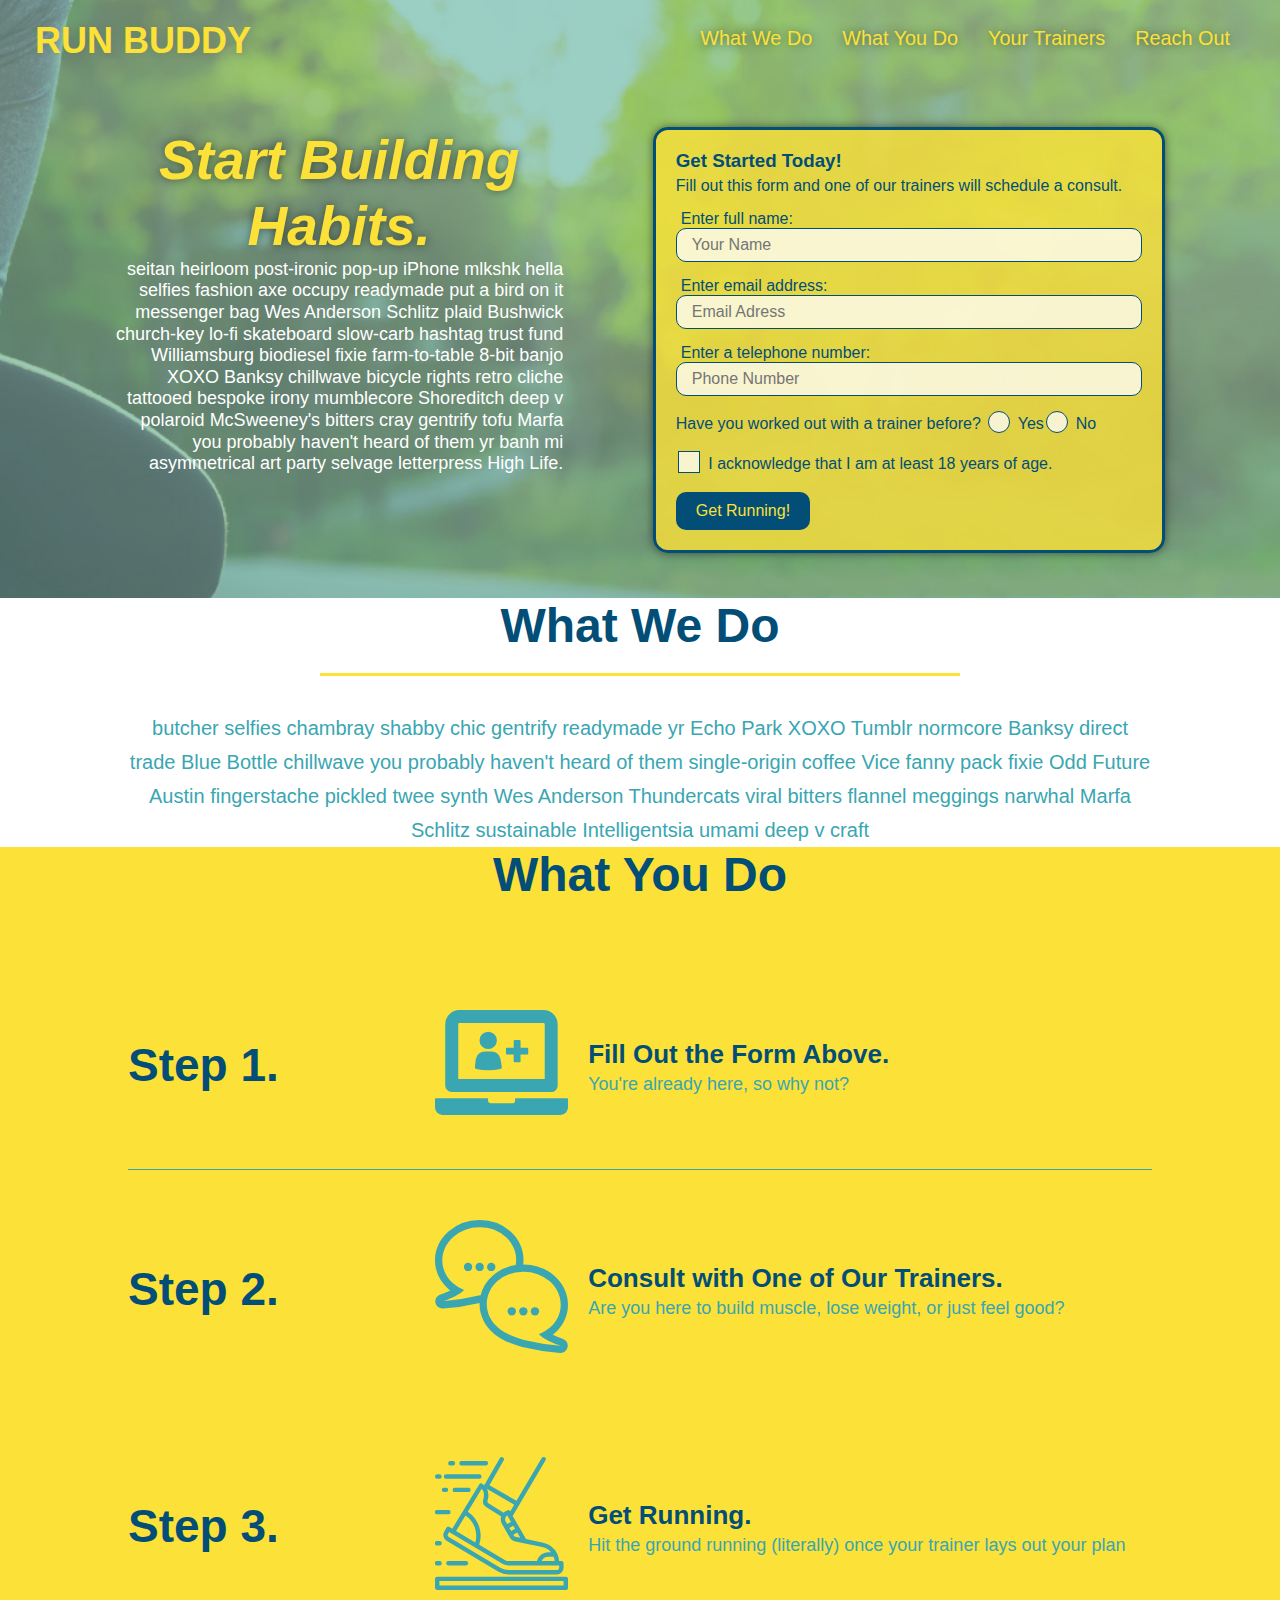
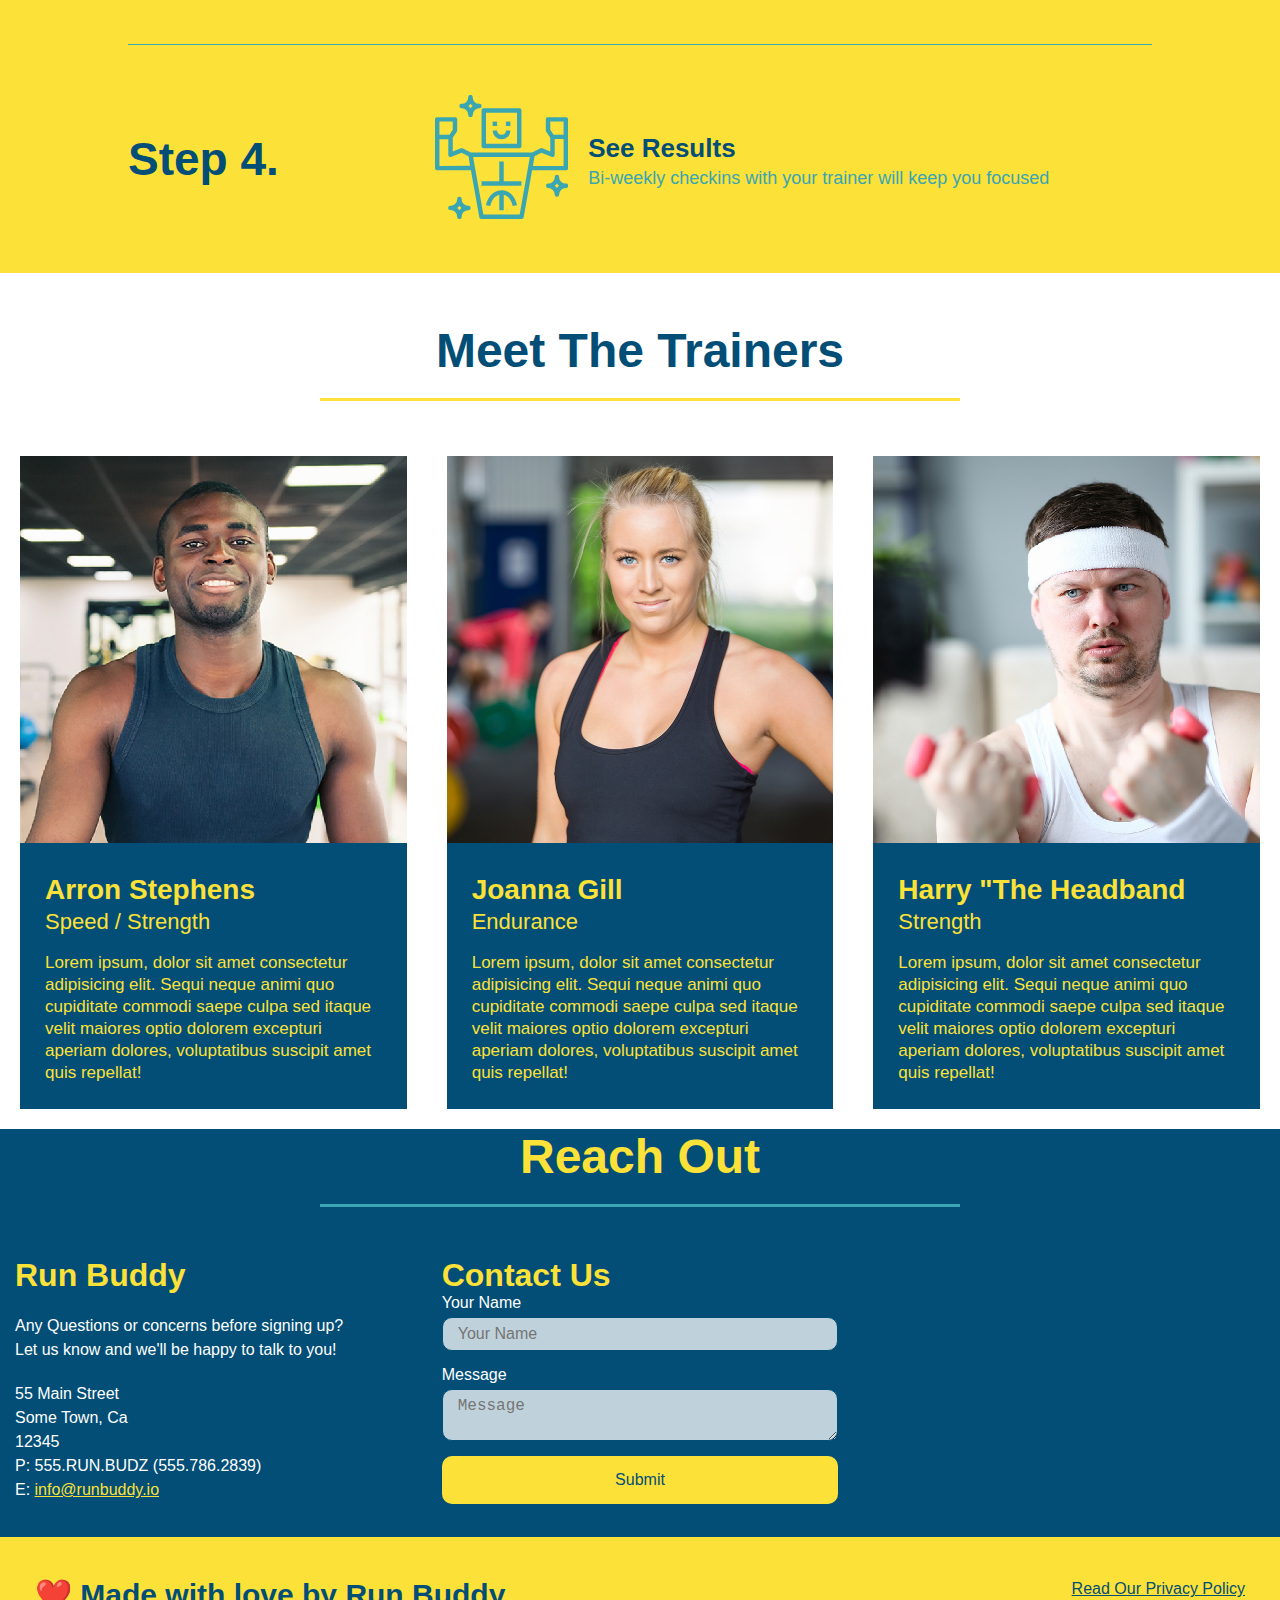
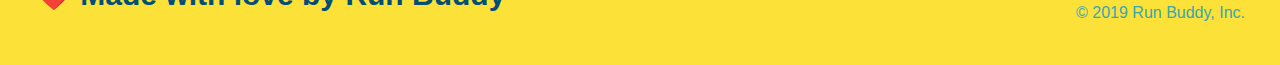
<file: index.html>
<!DOCTYPE html>
<html lang="en-us">
  <head>
    <meta charset="UTF-8" />
    <meta name="viewport" content="width=device-width, initial-scale=1.0" />
    <title>Run Buddy</title>
    <link rel="stylesheet" href="./assets/css/style.css" />
  </head>
  <body>
    <!-- navigation-->
    <header>
      <h1>
        <a herf="/">RUN BUDDY</a>
      </h1>
      <nav>
        <!-- Unordered list element-->
        <ul>
          <!--List item element-->
          <li>
            <!-- Anchor element-->
            <a href="#what-we-do">What We Do</a>
          </li>
          <li>
            <a href="#what-you-do">What You Do</a>
          </li>
          <li>
            <a href="#your-trainers">Your Trainers</a>
          </li>
          <li>
            <a href="#reach-out">Reach Out</a>
          </li>
        </ul>
      </nav>
    </header>

    <section class="hero">
      <div class="hero-cta">
        <h2>Start Building Habits.</h2>
        <p>
          seitan heirloom post-ironic pop-up iPhone mlkshk hella selfies fashion
          axe occupy readymade put a bird on it messenger bag Wes Anderson
          Schlitz plaid Bushwick church-key lo-fi skateboard slow-carb hashtag
          trust fund Williamsburg biodiesel fixie farm-to-table 8-bit banjo XOXO
          Banksy chillwave bicycle rights retro cliche tattooed bespoke irony
          mumblecore Shoreditch deep v polaroid McSweeney's bitters cray
          gentrify tofu Marfa you probably haven't heard of them yr banh mi
          asymmetrical art party selvage letterpress High Life.
        </p>
      </div>

      <div class="hero-form">
        <h3>Get Started Today!</h3>
        <p>
          Fill out this form and one of our trainers will schedule a consult.
        </p>
        <!-- Add from elecement-->
        <form>
          <label for="name">Enter full name:</label>
          <input
            type="text"
            placeholder="Your Name"
            name="name"
            id="name"
            class="form-input"
          />
          <label for="email">Enter email address:</label>
          <input
            type="text"
            placeholder="Email Adress"
            name="email"
            id="email"
            class="form-input"
          />
          <label for="phone">Enter a telephone number:</label>
          <input
            type="text"
            placeholder="Phone Number"
            name="phone"
            id="phone"
            class="form-input"
          />
          <p>
            Have you worked out with a trainer before?
            <span class="radio-wrapper">
              <input type="radio" name="trainer-confirm" id="trainer-yes" />
              <label for="trainer-yes">Yes</label>
            </span>
            <span class="radio-wrapper">
              <input type="radio" name="tainer-confirm" id="trainer-no" />
              <label for="trainer-no">No</label>
            </span>
          </p>
          <p>
            <span class="checkbox-wrapper">
              <input type="checkbox" name="age-confirm" id="checkbox" />
              <label for="checkbox"
                >I acknowledge that I am at least 18 years of age.</label
              >
            </span>
          </p>
          <button type="submit">Get Running!</button>
        </form>
      </div>
    </section>
    <!-- end hero -->

    <!-- hero/jumbotron -->
    <section></section>

    <!-- "what we do" section -->
    <section id="what-we-do" class="intro">
      <div class="flex-row">
        <h2 class="section-title primary-border">What We Do</h2>
      </div>
      <div class="flex-row">
        <p>
          butcher selfies chambray shabby chic gentrify readymade yr Echo Park
          XOXO Tumblr normcore Banksy direct trade Blue Bottle chillwave you
          probably haven't heard of them single-origin coffee Vice fanny pack
          fixie Odd Future Austin fingerstache pickled twee synth Wes Anderson
          Thundercats viral bitters flannel meggings narwhal Marfa Schlitz
          sustainable Intelligentsia umami deep v craft
        </p>
      </div>
    </section>

    <!-- "what you do" section-->
    <section id="what-you-do" class="steps">
      <div class="flex-row">
        <h2 class="section-title primary-border">What You Do</h2>
      </div>

      <div class="step">
        <h3>Step 1.</h3>
        <div class="step-info">
          <div class="step-img">
            <img src="./assets/images/step-1.svg" alt="" />
          </div>
          <div class="step-text">
            <h4>Fill Out the Form Above.</h4>
            <p>You're already here, so why not?</p>
          </div>
        </div>
      </div>

      <div class="step">
        <h3>Step 2.</h3>
        <div class="step-info">
          <div class="step-img">
            <img src="./assets/images/step-2.svg" alt="" />
          </div>
          <div class="step-text">
            <h4>Consult with One of Our Trainers.</h4>
            <p>Are you here to build muscle, lose weight, or just feel good?</p>
          </div>
        </div>
      </div>

      <div class="step">
        <h3>Step 3.</h3>
        <div class="step-info">
          <div class="step-img">
            <img src="./assets/images/step-3.svg" alt="" />
          </div>
          <div class="step-text">
            <h4>Get Running.</h4>
            <p>
              Hit the ground running (literally) once your trainer lays out your
              plan
            </p>
          </div>
        </div>
      </div>

      <div class="step">
        <h3>Step 4.</h3>
        <div class="step-info">
          <div class="step-img">
            <img src="./assets/images/step-4.svg" alt="" />
          </div>
          <div class="step-text">
            <h4>See Results</h4>
            <p>Bi-weekly checkins with your trainer will keep you focused</p>
          </div>
        </div>
      </div>
    </section>

    <!-- "meet the trainers" section-->
    <section id="your-tainers">
      <div class="flex-row">
        <h2 class="section-title primary-border">Meet The Trainers</h2>
      </div>

      <div class="trainers">
        <!-- This is for show; keep the article tags you have-->

        <!--first trainer bio-->
        <article class="trainer">
          <img
            src="./assets/images/trainer-1.jpg"
            alt="Arron Stephens in his workout clother, ready to pump iron"
          />
          <div class="trainer-bio">
            <h3 class="trainer-name">Arron Stephens</h3>
            <h4 class="trainer-role">Speed / Strength</h4>
            <p>
              Lorem ipsum, dolor sit amet consectetur adipisicing elit. Sequi
              neque animi quo cupiditate commodi saepe culpa sed itaque velit
              maiores optio dolorem excepturi aperiam dolores, voluptatibus
              suscipit amet quis repellat!
            </p>
          </div>
        </article>

        <!--second trainer bio-->
        <article class="trainer">
          <img
            src="./assets/images/trainer-2.jpg"
            alt="Joanna Gill colling off after a workout"
          />
          <div class="trainer-bio">
            <h3 class="trainer-name">Joanna Gill</h3>
            <h4 class="trainer-role">Endurance</h4>
            <p>
              Lorem ipsum, dolor sit amet consectetur adipisicing elit. Sequi
              neque animi quo cupiditate commodi saepe culpa sed itaque velit
              maiores optio dolorem excepturi aperiam dolores, voluptatibus
              suscipit amet quis repellat!
            </p>
          </div>
        </article>

        <!--third trainer bio-->
        <article class="trainer">
          <img
            src="./assets/images/trainer-3.jpg"
            alt="Harry Smith wearing a headband and lifting comically small pink weights"
          />
          <div class="trainer-bio">
            <h3 class="trainer-name">Harry "The Headband</h3>
            <h4 class="trainer-role">Strength</h4>
            <p>
              Lorem ipsum, dolor sit amet consectetur adipisicing elit. Sequi
              neque animi quo cupiditate commodi saepe culpa sed itaque velit
              maiores optio dolorem excepturi aperiam dolores, voluptatibus
              suscipit amet quis repellat!
            </p>
          </div>
        </article>
      </div>
    </section>

    <!-- "reach out" section-->
    <section id="reach-out" class="contact">
      <div class="flex-row">
        <h2 class="section-title secondary-border">Reach Out</h2>
      </div>

      <div class="contact-info">
        <div>
          <h3>Run Buddy</h3>
          <p>
            Any Questions or concerns before signing up?
            <br />
            Let us know and we'll be happy to talk to you!
          </p>

          <address>
            55 Main Street <br />
            Some Town, Ca <br />
            12345<br />
            P: 555.RUN.BUDZ (555.786.2839)<br />
            E: <a href="mailto:info@runbuddy.io">info@runbuddy.io</a>
          </address>
        </div>

        <div class="contact-form">
          <h3>Contact Us</h3>
          <form>
            <label for="contact-name">Your Name</label>
            <input type="text" id="contact-name" placeholder="Your Name" />

            <label for="contact-message">Message</label>
            <textarea id="contact-message" placeholder="Message"></textarea>

            <button type="submit">Submit</button>
          </form>
        </div>

        <iframe
          src="https://www.google.com/maps/embed?pb=!1m18!1m12!1m3!1d2826.55242202004!2d-93.70273138466439!3d44.89175667909833!2m3!1f0!2f0!3f0!3m2!1i1024!2i768!4f13.1!3m3!1m2!1s0x87f6011d03242153%3A0xa2275d2512898312!2s4794%20Huckleberry%20Ct%2C%20Minnetrista%2C%20MN%2055331!5e0!3m2!1sen!2sus!4v1639942355476!5m2!1sen!2sus"
          frameborder="0"
          style="border: 0"
          allowfullscreen
        ></iframe>
      </div>
    </section>

    <!-- footer -->
    <footer>
      <h2>❤️ Made with love by Run Buddy</h2>
      <div>
        <a href="./privacy-policy.html">Read Our Privacy Policy</a><br />
        &copy; 2019 Run Buddy, Inc.
      </div>
    </footer>
  </body>
</html>
</file>
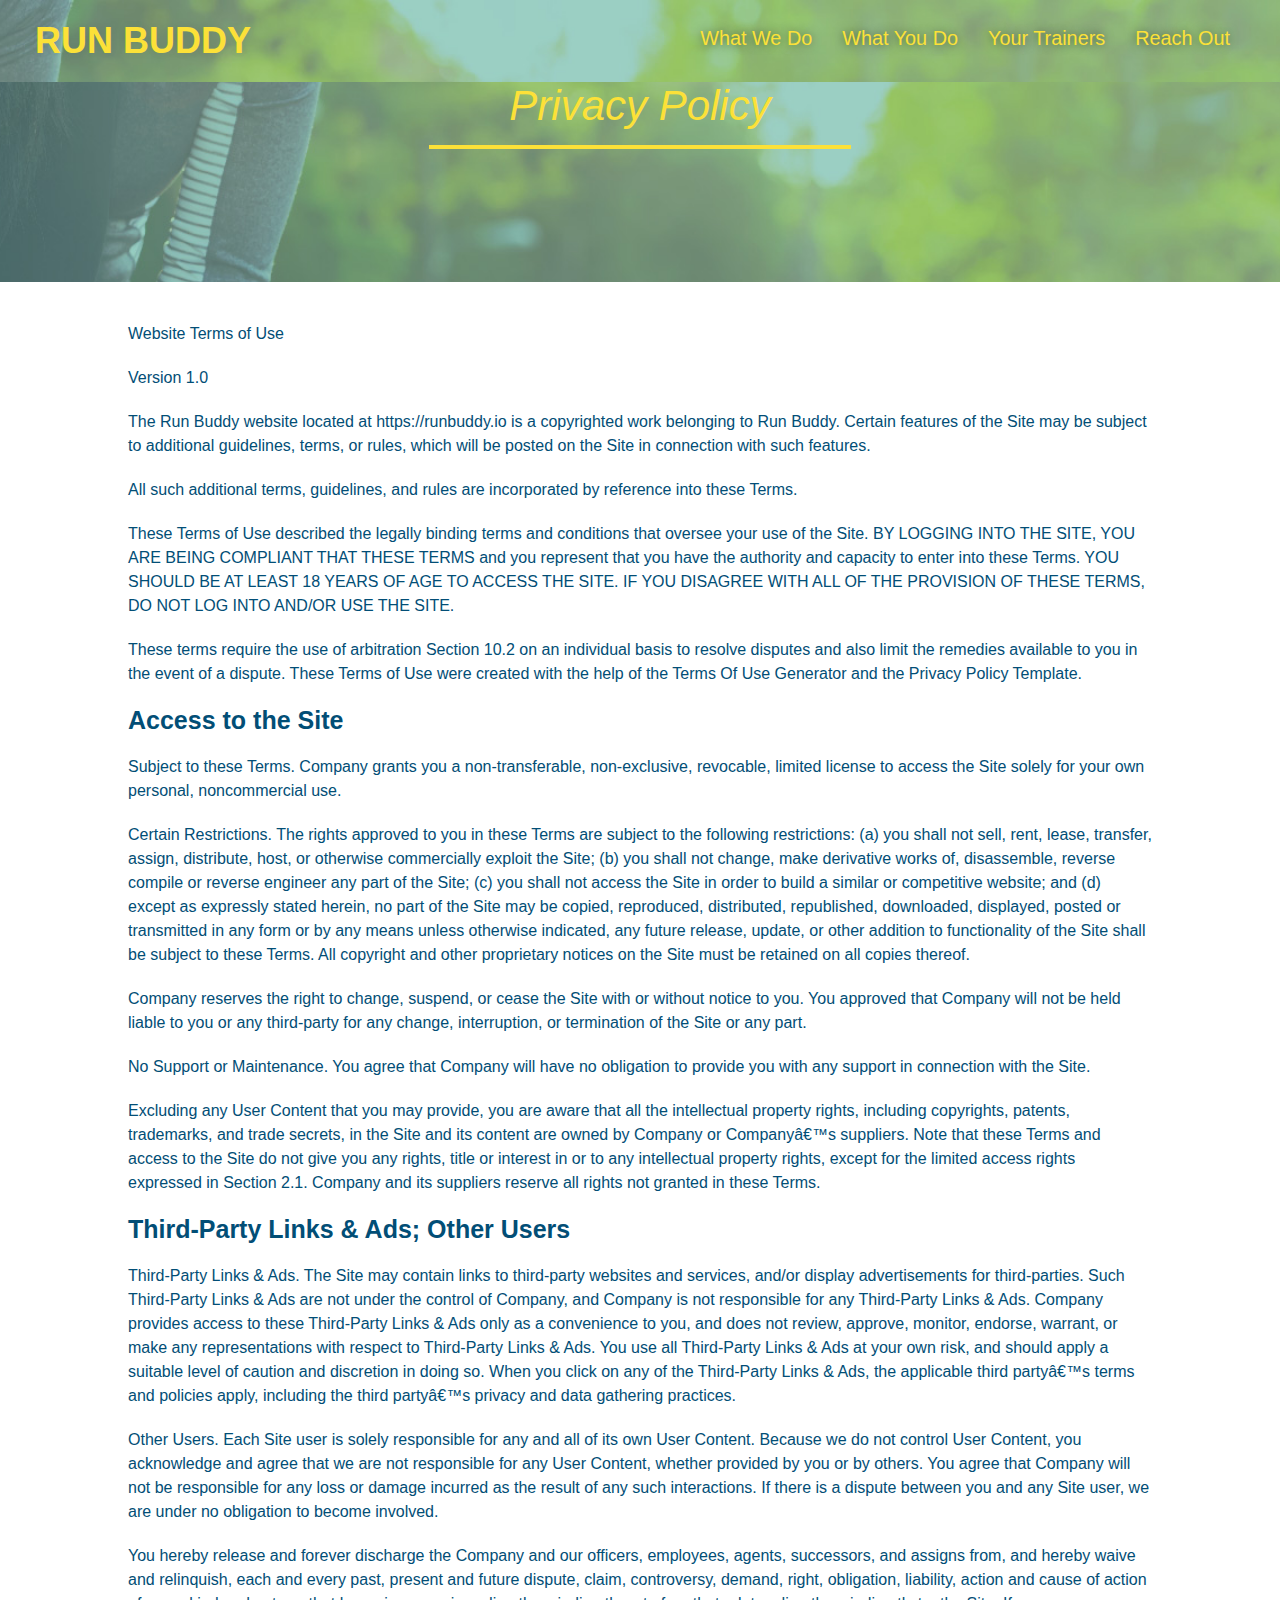
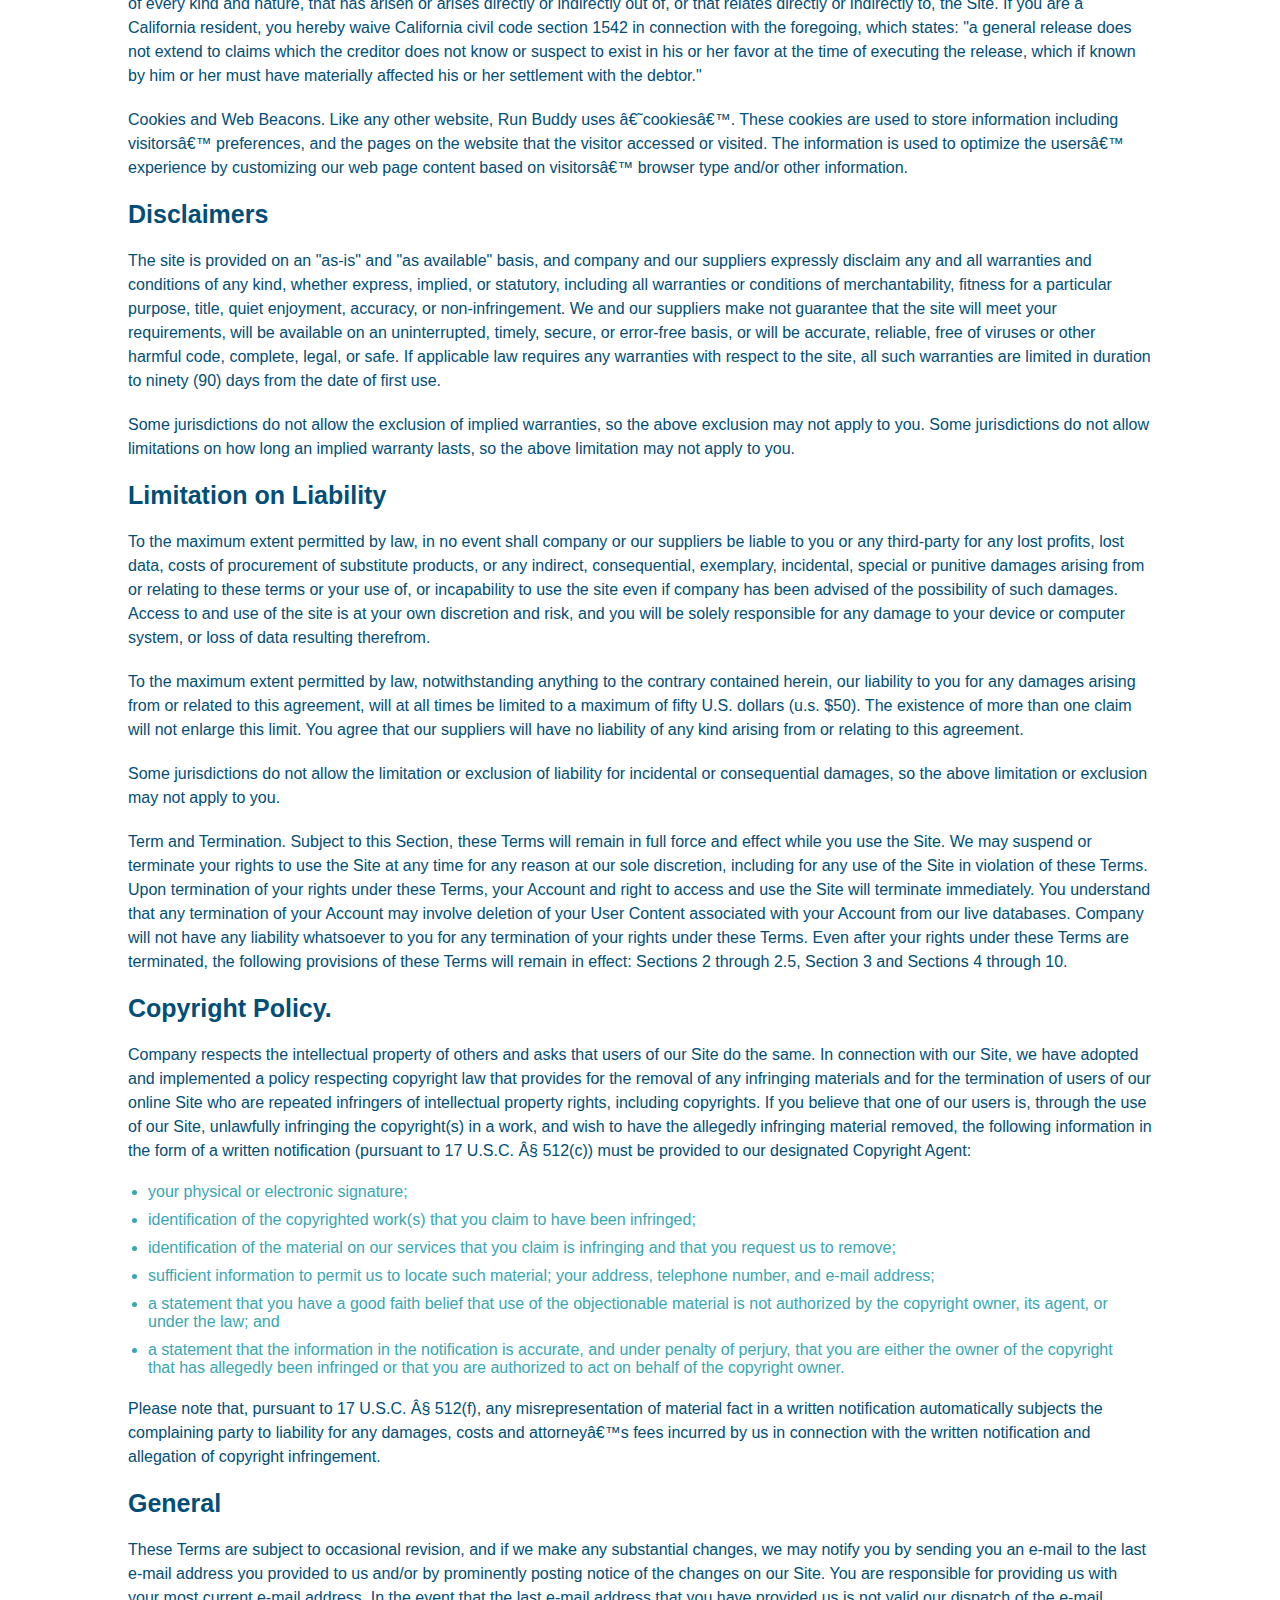
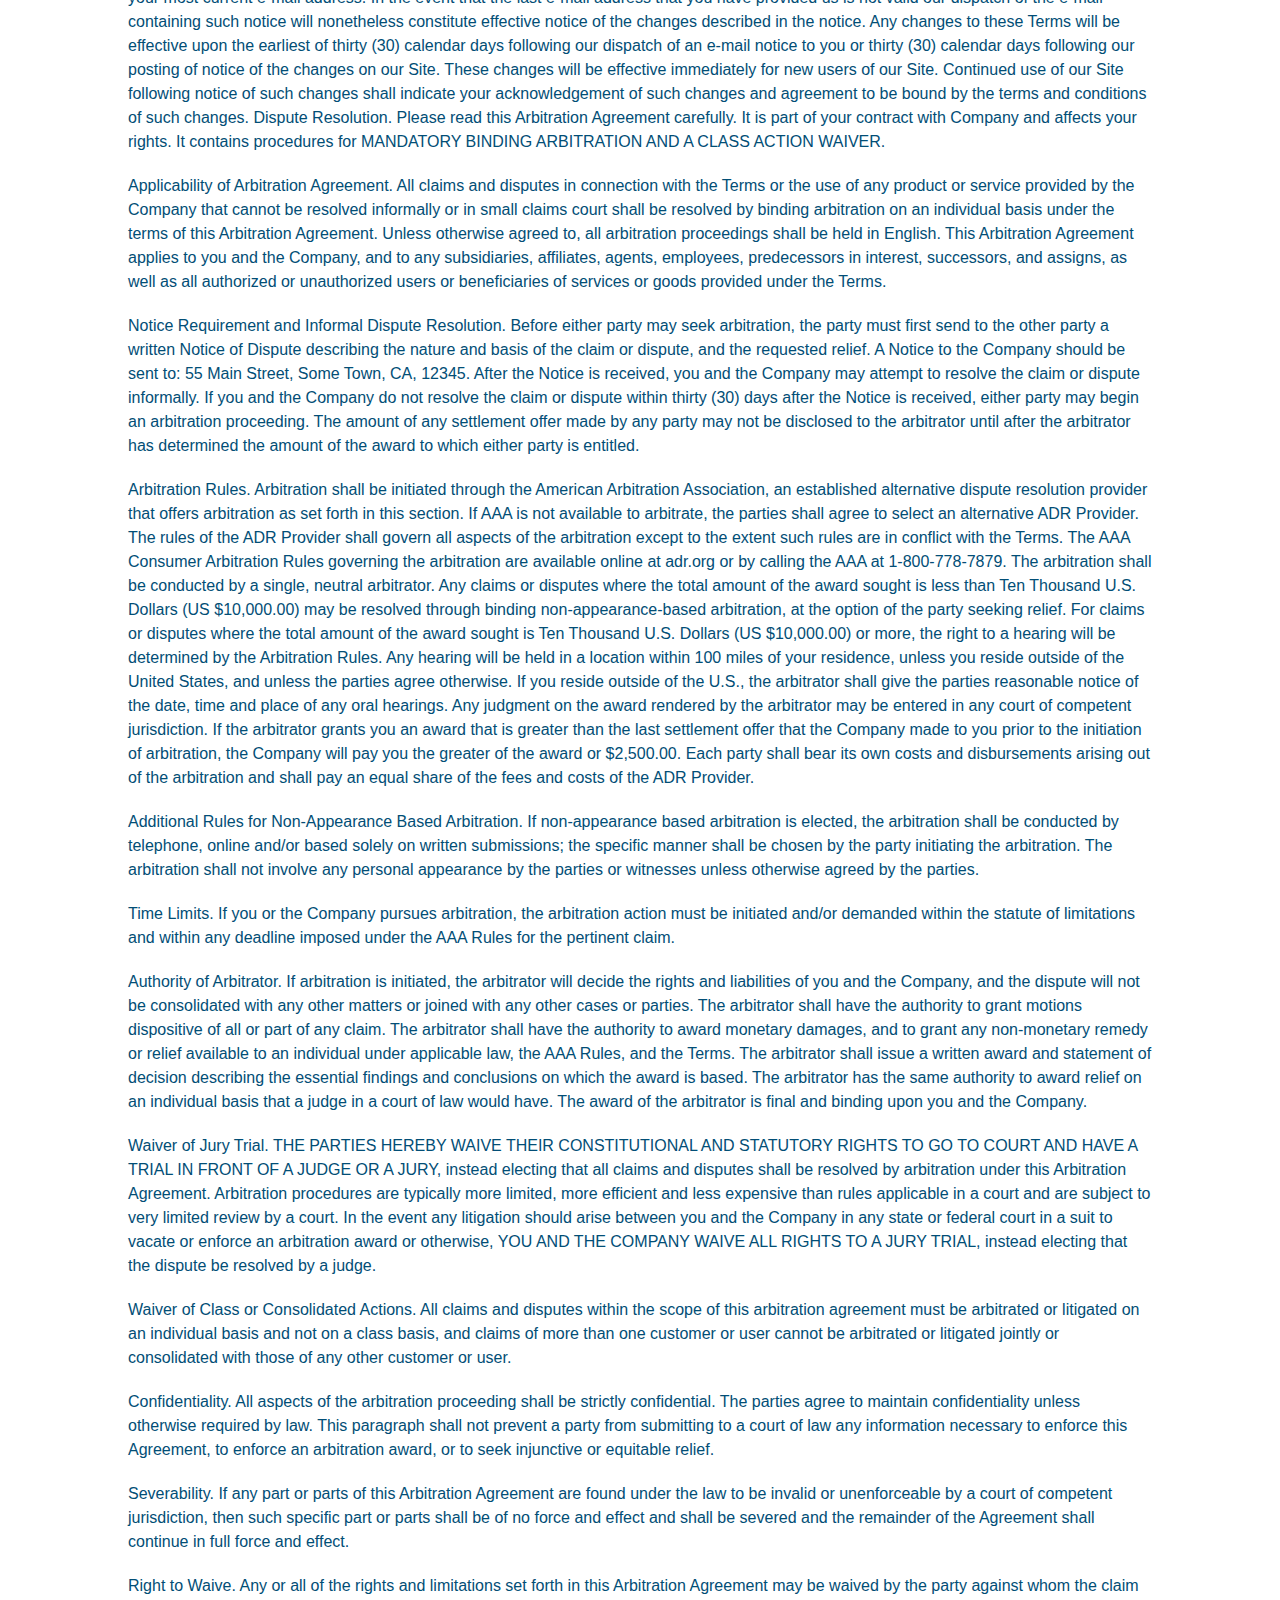
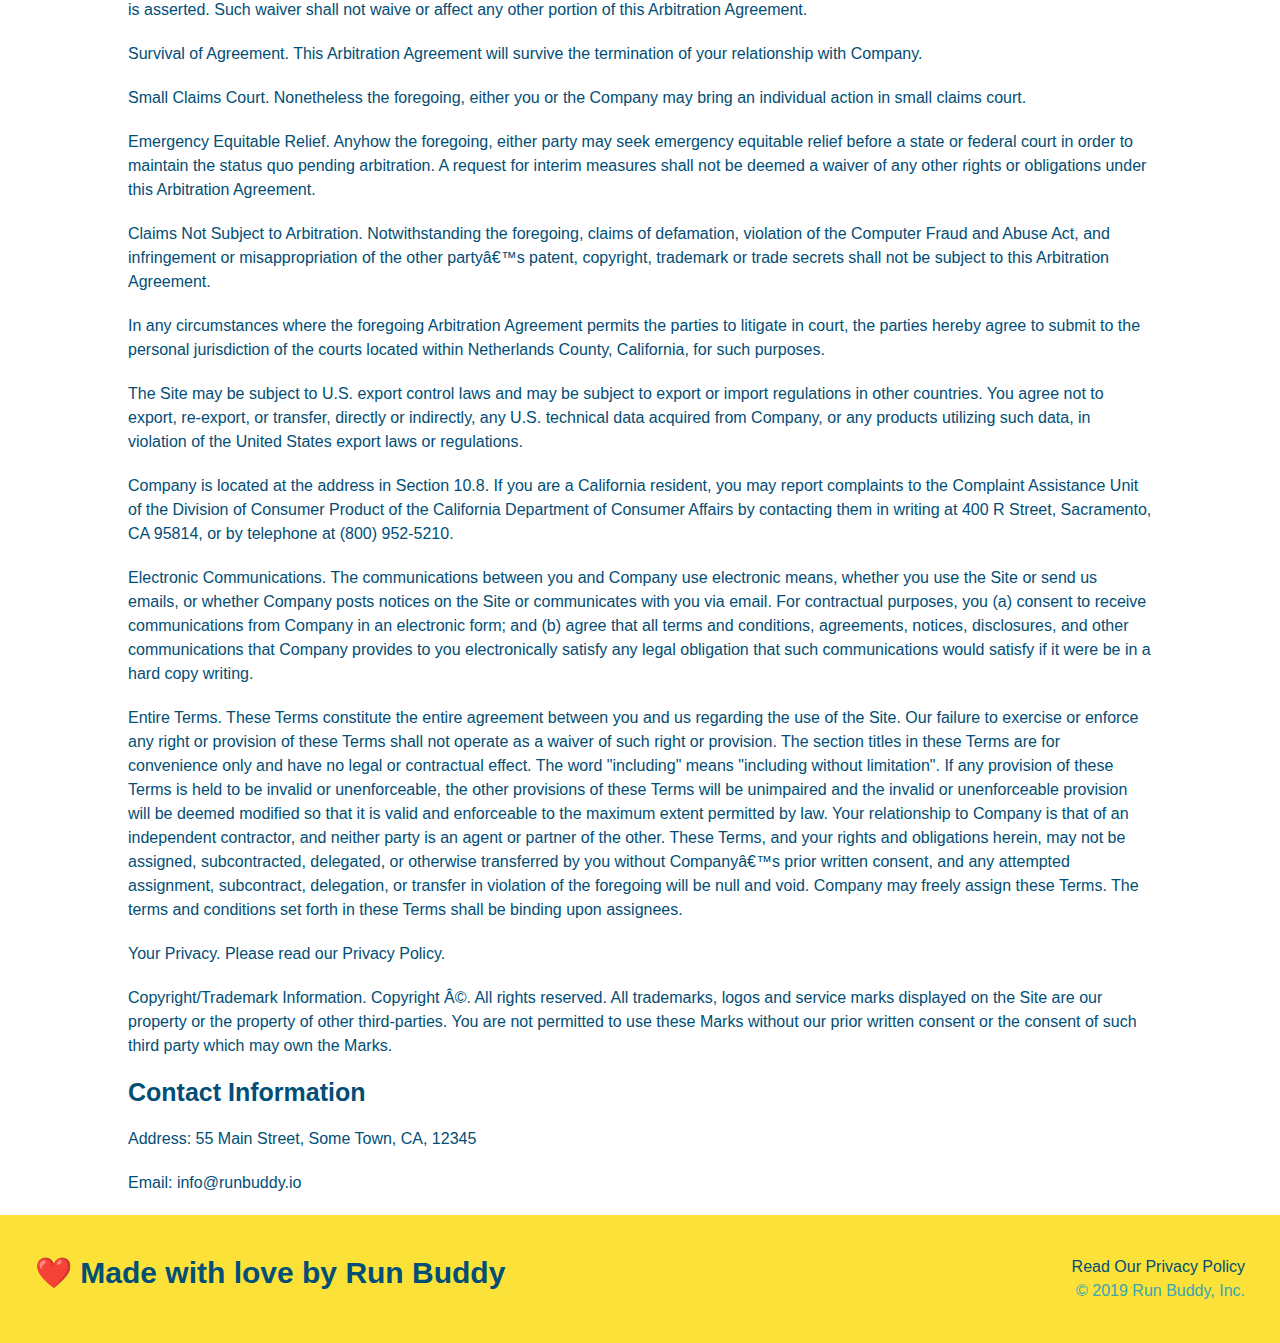
<file: privacy-policy.html>
<!DOCTYPE html>
<html lang="en-us">

    <head>
        <meta charset="UTF-8" />
        <meta name="viewport" content="width=device-width, initial-scale=1.0" />
        <title> Privacy Policy - Run Buddy</title>
        <link rel="stylesheet" href="./assets/css/style.css"/>
        <link rel="stylesheet" href="./assets/css/secondary-styles.css"/> 
    </head>
       <!-- navigation-->
       <header>
        <h1>
            <a herf="./index.html">RUN BUDDY</a>
        </h1>
        <nav>
            <!-- Unordered list element-->
            <ul>
                <!--List item element-->
                <li>
                    <!-- Anchor element-->
                    <a href="./index.html#what-we-do">What We Do</a>
                </li>
                <li>
                    <a href="./index.html#what-you-do">What You Do</a>
                </li>
                <li>
                    <a href="./index.html#your-trainers">Your Trainers</a>
                </li>
                <li>
                    <a href="./index.html#reach-out">Reach Out</a>
                </li>
            </ul>
        </nav>
    </header>

    <section class="hero">
        <h2 class="page-title">
            Privacy Policy
        </h2>
    </section>

    <article class="secondary-content">
        
      <p>
        Website Terms of Use
      </p>

      <p>
        Version 1.0
      </p>

      <p>
        The Run Buddy website located at https://runbuddy.io is a copyrighted work belonging to Run Buddy. Certain
        features of the Site may be subject to additional guidelines, terms, or rules, which will be posted on the Site
        in connection with such features.
      </p>

      <p>
        All such additional terms, guidelines, and rules are incorporated by reference into these Terms.
      </p>

      <p>
        These Terms of Use described the legally binding terms and conditions that oversee your use of the Site. BY
        LOGGING INTO THE SITE, YOU ARE BEING COMPLIANT THAT THESE TERMS and you represent that you have the authority
        and capacity to enter into these Terms. YOU SHOULD BE AT LEAST 18 YEARS OF AGE TO ACCESS THE SITE. IF YOU
        DISAGREE WITH ALL OF THE PROVISION OF THESE TERMS, DO NOT LOG INTO AND/OR USE THE SITE.
      </p>

      <p>
        These terms require the use of arbitration Section 10.2 on an individual basis to resolve disputes and also
        limit the remedies available to you in the event of a dispute. These Terms of Use were created with the help of
        the Terms Of Use Generator and the Privacy Policy Template.
      </p>

      <h3>
        Access to the Site
      </h3>

      <p>
        Subject to these Terms. Company grants you a non-transferable, non-exclusive, revocable, limited license to
        access the Site solely for your own personal, noncommercial use.
      </p>

      <p>
        Certain Restrictions. The rights approved to you in these Terms are subject to the following restrictions: (a)
        you shall not sell, rent, lease, transfer, assign, distribute, host, or otherwise commercially exploit the Site;
        (b) you shall not change, make derivative works of, disassemble, reverse compile or reverse engineer any part of
        the Site; (c) you shall not access the Site in order to build a similar or competitive website; and (d) except
        as expressly stated herein, no part of the Site may be copied, reproduced, distributed, republished, downloaded,
        displayed, posted or transmitted in any form or by any means unless otherwise indicated, any future release,
        update, or other addition to functionality of the Site shall be subject to these Terms. All copyright and other
        proprietary notices on the Site must be retained on all copies thereof.
      </p>

      <p>
        Company reserves the right to change, suspend, or cease the Site with or without notice to you. You approved
        that Company will not be held liable to you or any third-party for any change, interruption, or termination of
        the Site or any part.
      </p>

      <p>
        No Support or Maintenance. You agree that Company will have no obligation to provide you with any support in
        connection with the Site.
      </p>

      <p>
        Excluding any User Content that you may provide, you are aware that all the intellectual property rights,
        including copyrights, patents, trademarks, and trade secrets, in the Site and its content are owned by Company
        or Companyâ€™s suppliers. Note that these Terms and access to the Site do not give you any rights, title or
        interest in or to any intellectual property rights, except for the limited access rights expressed in Section
        2.1. Company and its suppliers reserve all rights not granted in these Terms.
      </p>

      <h3>
        Third-Party Links & Ads; Other Users
      </h3>

      <p>
        Third-Party Links & Ads. The Site may contain links to third-party websites and services, and/or display
        advertisements for third-parties. Such Third-Party Links & Ads are not under the control of Company, and Company
        is not responsible for any Third-Party Links & Ads. Company provides access to these Third-Party Links & Ads
        only as a convenience to you, and does not review, approve, monitor, endorse, warrant, or make any
        representations with respect to Third-Party Links & Ads. You use all Third-Party Links & Ads at your own risk,
        and should apply a suitable level of caution and discretion in doing so. When you click on any of the
        Third-Party Links & Ads, the applicable third partyâ€™s terms and policies apply, including the third partyâ€™s
        privacy and data gathering practices.
      </p>

      <p>
        Other Users. Each Site user is solely responsible for any and all of its own User Content. Because we do not
        control User Content, you acknowledge and agree that we are not responsible for any User Content, whether
        provided by you or by others. You agree that Company will not be responsible for any loss or damage incurred as
        the result of any such interactions. If there is a dispute between you and any Site user, we are under no
        obligation to become involved.
      </p>

      <p>
        You hereby release and forever discharge the Company and our officers, employees, agents, successors, and
        assigns from, and hereby waive and relinquish, each and every past, present and future dispute, claim,
        controversy, demand, right, obligation, liability, action and cause of action of every kind and nature, that has
        arisen or arises directly or indirectly out of, or that relates directly or indirectly to, the Site. If you are
        a California resident, you hereby waive California civil code section 1542 in connection with the foregoing,
        which states: "a general release does not extend to claims which the creditor does not know or suspect to exist
        in his or her favor at the time of executing the release, which if known by him or her must have materially
        affected his or her settlement with the debtor."
      </p>

      <p>
        Cookies and Web Beacons. Like any other website, Run Buddy uses â€˜cookiesâ€™. These cookies are used to store
        information including visitorsâ€™ preferences, and the pages on the website that the visitor accessed or visited.
        The information is used to optimize the usersâ€™ experience by customizing our web page content based on visitorsâ€™
        browser type and/or other information.
      </p>

      <h3>
        Disclaimers
      </h3>

      <p>
        The site is provided on an "as-is" and "as available" basis, and company and our suppliers expressly disclaim
        any and all warranties and conditions of any kind, whether express, implied, or statutory, including all
        warranties or conditions of merchantability, fitness for a particular purpose, title, quiet enjoyment, accuracy,
        or non-infringement. We and our suppliers make not guarantee that the site will meet your requirements, will be
        available on an uninterrupted, timely, secure, or error-free basis, or will be accurate, reliable, free of
        viruses or other harmful code, complete, legal, or safe. If applicable law requires any warranties with respect
        to the site, all such warranties are limited in duration to ninety (90) days from the date of first use.
      </p>

      <p>
        Some jurisdictions do not allow the exclusion of implied warranties, so the above exclusion may not apply to
        you. Some jurisdictions do not allow limitations on how long an implied warranty lasts, so the above limitation
        may not apply to you.
      </p>

      <h3>
        Limitation on Liability
      </h3>

      <p>
        To the maximum extent permitted by law, in no event shall company or our suppliers be liable to you or any
        third-party for any lost profits, lost data, costs of procurement of substitute products, or any indirect,
        consequential, exemplary, incidental, special or punitive damages arising from or relating to these terms or
        your use of, or incapability to use the site even if company has been advised of the possibility of such
        damages. Access to and use of the site is at your own discretion and risk, and you will be solely responsible
        for any damage to your device or computer system, or loss of data resulting therefrom.
      </p>

      <p>
        To the maximum extent permitted by law, notwithstanding anything to the contrary contained herein, our liability
        to you for any damages arising from or related to this agreement, will at all times be limited to a maximum of
        fifty U.S. dollars (u.s. $50). The existence of more than one claim will not enlarge this limit. You agree that
        our suppliers will have no liability of any kind arising from or relating to this agreement.
      </p>

      <p>
        Some jurisdictions do not allow the limitation or exclusion of liability for incidental or consequential
        damages, so the above limitation or exclusion may not apply to you.
      </p>

      <p>
        Term and Termination. Subject to this Section, these Terms will remain in full force and effect while you use
        the Site. We may suspend or terminate your rights to use the Site at any time for any reason at our sole
        discretion, including for any use of the Site in violation of these Terms. Upon termination of your rights under
        these Terms, your Account and right to access and use the Site will terminate immediately. You understand that
        any termination of your Account may involve deletion of your User Content associated with your Account from our
        live databases. Company will not have any liability whatsoever to you for any termination of your rights under
        these Terms. Even after your rights under these Terms are terminated, the following provisions of these Terms
        will remain in effect: Sections 2 through 2.5, Section 3 and Sections 4 through 10.
      </p>

      <h3>
        Copyright Policy.
      </h3>

      <p>
        Company respects the intellectual property of others and asks that users of our Site do the same. In connection
        with our Site, we have adopted and implemented a policy respecting copyright law that provides for the removal
        of any infringing materials and for the termination of users of our online Site who are repeated infringers of
        intellectual property rights, including copyrights. If you believe that one of our users is, through the use of
        our Site, unlawfully infringing the copyright(s) in a work, and wish to have the allegedly infringing material
        removed, the following information in the form of a written notification (pursuant to 17 U.S.C. Â§ 512(c)) must
        be provided to our designated Copyright Agent:
      </p>

      <ul>
        <li>
          your physical or electronic signature;
        </li>
        <li>
          identification of the copyrighted work(s) that you claim to have been infringed;
        </li>
        <li>
          identification of the material on our services that you claim is infringing and that you request us to remove;
        </li>
        <li>
          sufficient information to permit us to locate such material; your address, telephone number, and e-mail
          address;
        </li>
        <li>
          a statement that you have a good faith belief that use of the objectionable material is not authorized by the
          copyright owner, its agent, or under the law; and
        </li>
        <li>
          a statement that the information in the notification is accurate, and under penalty of perjury, that you are
          either the owner of the copyright that has allegedly been infringed or that you are authorized to act on
          behalf of the copyright owner.
        </li>
      </ul>

      <p>
        Please note that, pursuant to 17 U.S.C. Â§ 512(f), any misrepresentation of material fact in a written
        notification automatically subjects the complaining party to liability for any damages, costs and attorneyâ€™s
        fees incurred by us in connection with the written notification and allegation of copyright infringement.
      </p>

      <h3>
        General
      </h3>

      <p>
        These Terms are subject to occasional revision, and if we make any substantial changes, we may notify you by
        sending you an e-mail to the last e-mail address you provided to us and/or by prominently posting notice of the
        changes on our Site. You are responsible for providing us with your most current e-mail address. In the event
        that the last e-mail address that you have provided us is not valid our dispatch of the e-mail containing such
        notice will nonetheless constitute effective notice of the changes described in the notice. Any changes to these
        Terms will be effective upon the earliest of thirty (30) calendar days following our dispatch of an e-mail
        notice to you or thirty (30) calendar days following our posting of notice of the changes on our Site. These
        changes will be effective immediately for new users of our Site. Continued use of our Site following notice of
        such changes shall indicate your acknowledgement of such changes and agreement to be bound by the terms and
        conditions of such changes. Dispute Resolution. Please read this Arbitration Agreement carefully. It is part of
        your contract with Company and affects your rights. It contains procedures for MANDATORY BINDING ARBITRATION AND
        A CLASS ACTION WAIVER.
      </p>

      <p>
        Applicability of Arbitration Agreement. All claims and disputes in connection with the Terms or the use of any
        product or service provided by the Company that cannot be resolved informally or in small claims court shall be
        resolved by binding arbitration on an individual basis under the terms of this Arbitration Agreement. Unless
        otherwise agreed to, all arbitration proceedings shall be held in English. This Arbitration Agreement applies to
        you and the Company, and to any subsidiaries, affiliates, agents, employees, predecessors in interest,
        successors, and assigns, as well as all authorized or unauthorized users or beneficiaries of services or goods
        provided under the Terms.
      </p>

      <p>
        Notice Requirement and Informal Dispute Resolution. Before either party may seek arbitration, the party must
        first send to the other party a written Notice of Dispute describing the nature and basis of the claim or
        dispute, and the requested relief. A Notice to the Company should be sent to: 55 Main Street, Some Town, CA,
        12345. After the Notice is received, you and the Company may attempt to resolve the claim or dispute informally.
        If you and the Company do not resolve the claim or dispute within thirty (30) days after the Notice is received,
        either party may begin an arbitration proceeding. The amount of any settlement offer made by any party may not
        be disclosed to the arbitrator until after the arbitrator has determined the amount of the award to which either
        party is entitled.
      </p>

      <p>
        Arbitration Rules. Arbitration shall be initiated through the American Arbitration Association, an established
        alternative dispute resolution provider that offers arbitration as set forth in this section. If AAA is not
        available to arbitrate, the parties shall agree to select an alternative ADR Provider. The rules of the ADR
        Provider shall govern all aspects of the arbitration except to the extent such rules are in conflict with the
        Terms. The AAA Consumer Arbitration Rules governing the arbitration are available online at adr.org or by
        calling the AAA at 1-800-778-7879. The arbitration shall be conducted by a single, neutral arbitrator. Any
        claims or disputes where the total amount of the award sought is less than Ten Thousand U.S. Dollars (US
        $10,000.00) may be resolved through binding non-appearance-based arbitration, at the option of the party seeking
        relief. For claims or disputes where the total amount of the award sought is Ten Thousand U.S. Dollars (US
        $10,000.00) or more, the right to a hearing will be determined by the Arbitration Rules. Any hearing will be
        held in a location within 100 miles of your residence, unless you reside outside of the United States, and
        unless the parties agree otherwise. If you reside outside of the U.S., the arbitrator shall give the parties
        reasonable notice of the date, time and place of any oral hearings. Any judgment on the award rendered by the
        arbitrator may be entered in any court of competent jurisdiction. If the arbitrator grants you an award that is
        greater than the last settlement offer that the Company made to you prior to the initiation of arbitration, the
        Company will pay you the greater of the award or $2,500.00. Each party shall bear its own costs and
        disbursements arising out of the arbitration and shall pay an equal share of the fees and costs of the ADR
        Provider.
      </p>

      <p>
        Additional Rules for Non-Appearance Based Arbitration. If non-appearance based arbitration is elected, the
        arbitration shall be conducted by telephone, online and/or based solely on written submissions; the specific
        manner shall be chosen by the party initiating the arbitration. The arbitration shall not involve any personal
        appearance by the parties or witnesses unless otherwise agreed by the parties.
      </p>

      <p>
        Time Limits. If you or the Company pursues arbitration, the arbitration action must be initiated and/or demanded
        within the statute of limitations and within any deadline imposed under the AAA Rules for the pertinent claim.
      </p>

      <p>
        Authority of Arbitrator. If arbitration is initiated, the arbitrator will decide the rights and liabilities of
        you and the Company, and the dispute will not be consolidated with any other matters or joined with any other
        cases or parties. The arbitrator shall have the authority to grant motions dispositive of all or part of any
        claim. The arbitrator shall have the authority to award monetary damages, and to grant any non-monetary remedy
        or relief available to an individual under applicable law, the AAA Rules, and the Terms. The arbitrator shall
        issue a written award and statement of decision describing the essential findings and conclusions on which the
        award is based. The arbitrator has the same authority to award relief on an individual basis that a judge in a
        court of law would have. The award of the arbitrator is final and binding upon you and the Company.
      </p>

      <p>
        Waiver of Jury Trial. THE PARTIES HEREBY WAIVE THEIR CONSTITUTIONAL AND STATUTORY RIGHTS TO GO TO COURT AND HAVE
        A TRIAL IN FRONT OF A JUDGE OR A JURY, instead electing that all claims and disputes shall be resolved by
        arbitration under this Arbitration Agreement. Arbitration procedures are typically more limited, more efficient
        and less expensive than rules applicable in a court and are subject to very limited review by a court. In the
        event any litigation should arise between you and the Company in any state or federal court in a suit to vacate
        or enforce an arbitration award or otherwise, YOU AND THE COMPANY WAIVE ALL RIGHTS TO A JURY TRIAL, instead
        electing that the dispute be resolved by a judge.
      </p>

      <p>
        Waiver of Class or Consolidated Actions. All claims and disputes within the scope of this arbitration agreement
        must be arbitrated or litigated on an individual basis and not on a class basis, and claims of more than one
        customer or user cannot be arbitrated or litigated jointly or consolidated with those of any other customer or
        user.
      </p>

      <p>
        Confidentiality. All aspects of the arbitration proceeding shall be strictly confidential. The parties agree to
        maintain confidentiality unless otherwise required by law. This paragraph shall not prevent a party from
        submitting to a court of law any information necessary to enforce this Agreement, to enforce an arbitration
        award, or to seek injunctive or equitable relief.
      </p>

      <p>
        Severability. If any part or parts of this Arbitration Agreement are found under the law to be invalid or
        unenforceable by a court of competent jurisdiction, then such specific part or parts shall be of no force and
        effect and shall be severed and the remainder of the Agreement shall continue in full force and effect.
      </p>

      <p>
        Right to Waive. Any or all of the rights and limitations set forth in this Arbitration Agreement may be waived
        by the party against whom the claim is asserted. Such waiver shall not waive or affect any other portion of this
        Arbitration Agreement.
      </p>

      <p>
        Survival of Agreement. This Arbitration Agreement will survive the termination of your relationship with
        Company.
      </p>

      <p>
        Small Claims Court. Nonetheless the foregoing, either you or the Company may bring an individual action in small
        claims court.
      </p>

      <p>
        Emergency Equitable Relief. Anyhow the foregoing, either party may seek emergency equitable relief before a
        state or federal court in order to maintain the status quo pending arbitration. A request for interim measures
        shall not be deemed a waiver of any other rights or obligations under this Arbitration Agreement.
      </p>

      <p>
        Claims Not Subject to Arbitration. Notwithstanding the foregoing, claims of defamation, violation of the
        Computer Fraud and Abuse Act, and infringement or misappropriation of the other partyâ€™s patent, copyright,
        trademark or trade secrets shall not be subject to this Arbitration Agreement.
      </p>

      <p>
        In any circumstances where the foregoing Arbitration Agreement permits the parties to litigate in court, the
        parties hereby agree to submit to the personal jurisdiction of the courts located within Netherlands County,
        California, for such purposes.
      </p>

      <p>
        The Site may be subject to U.S. export control laws and may be subject to export or import regulations in other
        countries. You agree not to export, re-export, or transfer, directly or indirectly, any U.S. technical data
        acquired from Company, or any products utilizing such data, in violation of the United States export laws or
        regulations.
      </p>

      <p>
        Company is located at the address in Section 10.8. If you are a California resident, you may report complaints
        to the Complaint Assistance Unit of the Division of Consumer Product of the California Department of Consumer
        Affairs by contacting them in writing at 400 R Street, Sacramento, CA 95814, or by telephone at (800) 952-5210.
      </p>

      <p>
        Electronic Communications. The communications between you and Company use electronic means, whether you use the
        Site or send us emails, or whether Company posts notices on the Site or communicates with you via email. For
        contractual purposes, you (a) consent to receive communications from Company in an electronic form; and (b)
        agree that all terms and conditions, agreements, notices, disclosures, and other communications that Company
        provides to you electronically satisfy any legal obligation that such communications would satisfy if it were be
        in a hard copy writing.
      </p>

      <p>
        Entire Terms. These Terms constitute the entire agreement between you and us regarding the use of the Site. Our
        failure to exercise or enforce any right or provision of these Terms shall not operate as a waiver of such right
        or provision. The section titles in these Terms are for convenience only and have no legal or contractual
        effect. The word "including" means "including without limitation". If any provision of these Terms is held to be
        invalid or unenforceable, the other provisions of these Terms will be unimpaired and the invalid or
        unenforceable provision will be deemed modified so that it is valid and enforceable to the maximum extent
        permitted by law. Your relationship to Company is that of an independent contractor, and neither party is an
        agent or partner of the other. These Terms, and your rights and obligations herein, may not be assigned,
        subcontracted, delegated, or otherwise transferred by you without Companyâ€™s prior written consent, and any
        attempted assignment, subcontract, delegation, or transfer in violation of the foregoing will be null and void.
        Company may freely assign these Terms. The terms and conditions set forth in these Terms shall be binding upon
        assignees.
      </p>

      <p>
        Your Privacy. Please read our Privacy Policy.
      </p>

      <p>
        Copyright/Trademark Information. Copyright Â©. All rights reserved. All trademarks, logos and service marks
        displayed on the Site are our property or the property of other third-parties. You are not permitted to use
        these Marks without our prior written consent or the consent of such third party which may own the Marks.
      </p>

      <h3>
        Contact Information
      </h3>

      <p>
        Address: 55 Main Street, Some Town, CA, 12345
      </p>

      <p>
        Email: info@runbuddy.io
      </p>
    </article>

    <body>

    </body>

        <!-- footer -->
        <footer>
            <h2>❤️ Made with love by Run Buddy</h2>
            <div>
                <a>Read Our Privacy Policy</a><br />
                &copy; 2019 Run Buddy, Inc.
            </div>
        </footer>

</html>
</file>
<file: assets/css/style.css>
* {
  margin: 0;
  padding: 0;
  box-sizing: border-box;
}

:root {
  --primary-color: #fce138;
  --secondary-color: #024e76;
  --tertiary-color: #39a6b2;
}

/* apply styles to <body> */
body {
  color: var(--tertiary-color);
  font-family: Helvetica, Arial, sans-serif;
}

/* apply styles to <header> */
header {
  padding: 20px 35px;
  background-color: var(--tertiary-color);
  display: flex;
  justify-content: space-between;
  flex-wrap: wrap;
  position: -webkit-sticky;
  position: sticky;
  top: 0;
  background-image: url("../images/hero-bg.jpg");
  background-size: cover;
  background-position: center;
  background-attachment: fixed;
  background-position: 80%;
  z-index: 9999;
}

header h1 {
  font-weight: bold;
  font-size: 36px;
  color: var(--primary-color);
  text-shadow: 0 0 10px rgba(0, 0, 0, 0.05);
  margin: 0;
}

header a {
  text-decoration: none;
  color: var(--primary-color);
}

header nav {
  margin: 7px 0;
}

header nav ul {
  display: flex;
  flex-wrap: wrap;
  justify-content: space-between;
  align-items: center;
  list-style: none;
}

header nav ul li a {
  padding: 10px 15px;
  font-weight: lighter;
  font-size: 1.55vw;
  text-shadow: 0 0 10px rgba(0, 0, 0, 0.5);
}

header nav ul li a:hover {
  background: var(--primary-color);
  color: var(--secondary-color);
  border-radius: 15px;
  text-shadow: none;
}

footer {
  background: var(--primary-color);
  width: 100%;
  padding: 40px 35px;
  display: flex;
  justify-content: space-between;
  flex-wrap: wrap;
}

footer h2 {
  color: var(--secondary-color);
  font-size: 30px;
  margin: 0;
}

footer div {
  line-height: 1.5;
  text-align: right;
}

footer a {
  color: var(--secondary-color);
}

/* Hero Style Start */
.hero {
  background-image: url("../images/hero-bg.jpg");
  background-size: cover;
  background-attachment: fixed;
  background-position: 80%;
  display: flex;
  justify-content: center;
  flex-wrap: wrap;
  align-items: flex-start;
}
/* Hero Style End */

/* Hero Form Style Start */
.hero-form {
  border: solid 3px var(--secondary-color);
  background-color: rgba(252, 225, 56, 0.8);
  border-radius: 15px;
  box-shadow: 0 0 10px rgba(0, 0, 0, 0.5);
  padding: 20px;
  color: var(--secondary-color);
  width: 40%;
  margin: 3.5%;
}

.hero-form p {
  margin: 5px 0 15px 0;
}

.checkbox-wrapper label::before,
.radio-wrapper label::before {
  content: "";
  height: 20px;
  width: 20px;
  background: rgba(255, 255, 255, 0.75);
  border: 1px solid var(--secondary-color);
  position: absolute;
  top: -4px;
  left: -30px;
}

.radio-wrapper label::before {
  border-radius: 50%;
}

.checkbox-wrapper label,
.radio-wrapper label {
  position: relative;
  left: 10px;
  margin: 10px;
  line-height: 1.6;
}

.checkbox-wrapper input,
.radio-wrapper input {
  opacity: 0;
}

.checkbox-wrapper input + label::after,
.radio-wrapper input + label::after {
  content: none;
}

.checkbox-wrapper input:checked + label::after,
.radio-wrapper input:checked + label::after {
  content: "";
}

.radio-wrapper label::after {
  content: "";
  width: 20px;
  height: 20px;
  border-radius: 50%;
  background: var(--secondary-color);
  position: absolute;
  left: -29px;
  top: -3px;
  background-image: radial-gradient(
    circle,
    var(--tertiary-color),
    var(--secondary-color)
  );
}

.checkbox-wrapper label::after {
  content: "";
  height: 6px;
  width: 14px;
  border-left: 2px solid var(--secondary-color);
  border-bottom: 2px solid var(--secondary-color);
  position: absolute;
  left: -26px;
  top: 1px;
  transform: rotate(-58deg);
}

header h3 {
  font-size: 24px;
  margin: 0;
}

.hero-cta {
  width: 35%;
  text-align: right;
  margin: 3.5%;
  color: #fff;
  font-size: 18px;
  line-height: 1.2;
}

.hero-cta h2 {
  font-style: italic;
  font-size: 55px;
  color: var(--primary-color);
  text-shadow: 0 0 10px rgba(0, 0, 0, 0.5);
}

.form-input {
  border: 1px solid var(--secondary-color);
  border-radius: 10px;
  display: block;
  padding: 7px 15px;
  font-size: 16px;
  color: var(--secondary-color);
  width: 100%;
  margin-bottom: 15px;
  background-color: rgba(255, 255, 255, 0.75);
}

.form-input:focus {
  background-color: rgba(255, 255, 255, 1);
  outline: none;
}

.hero-form label {
  margin: 0 5px;
}

.hero-form button {
  color: var(--primary-color);
  background-color: var(--secondary-color);
  border: none;
  border-radius: 10px;
  padding: 10px 20px;
  font-size: 16px;
}

.hero-form button:hover {
  background-color: var(--tertiary-color);
}

/* Hero Form Style End */

h2 {
  text-align: center;
  color: var(--secondary-color);
  font-size: 36px;
}

.intro h2 {
  /* add this alongside your other declarations */
  display: inline-block;
}

.intro p {
  line-height: 1.7;
  color: var(--tertiary-color);
  width: 80%;
  font-size: 20px;
}

.intro p {
  /* add this alongside your other declarations */
  margin: 0 auto;
  text-align: center;
}

.steps {
  background: var(--primary-color);
}

.section-title {
  font-size: 48px;
  color: var(--secondary-color);
  border-bottom: 3px solid var(--tertiary-color);
  padding-bottom: 20px;
  text-align: center;
  margin: 0 auto 35px auto;
  width: 50%;
}

.primary-border {
  border-color: var(--primary-color);
}

.secondary-border {
  border-color: var(--tertiary-color);
}

.step {
  margin: 50px auto;
  padding-bottom: 50px;
  width: 80%;
  display: flex;
  flex-wrap: wrap;
  align-items: center;
  justify-content: space-between;
}

.step:nth-child(even) {
  border-bottom: 1px solid var(--tertiary-color);
}

.step-info {
  flex: 2 70%;
  display: flex;
  flex-wrap: wrap;
  align-items: center;
}

.step h3 {
  color: var(--secondary-color);
  font-size: 46px;
  flex: 1 30%;
}

.step-img {
  flex: 1 12%;
  margin-right: 20px;
}

.step-img img {
  max-width: 100%;
}

.step-text {
  flex: 12;
}

.step-text h4 {
  font-size: 26px;
  line-height: 1.5;
  color: var(--secondary-color);
}

.step-text p {
  color: var(--tertiary-color);
  font-size: 18px;
}

/* TRAINER STYLES START */
.trainers {
  width: 100%;
  margin: 0 auto;
  display: flex;
  flex-wrap: wrap;
  justify-content: space-around;
}

.trainer {
  flex: 1;
  margin: 20px;
  background: var(--secondary-color);
  color: var(--primary-color);
}

.trainer img {
  width: 100%;
}

.trainer-bio {
  padding: 25px;
  line-height: 1.3;
}

.trainer-bio h3 {
  font-size: 28px;
}

.trainer-bio h4 {
  font-weight: lighter;
  font-size: 22px;
  margin-bottom: 15px;
}

.trainer-bio p {
  font-size: 17px;
}

/* REACH OUT STYLES START */
.contact {
  background-color: var(--secondary-color);
}

.contact h2 {
  color: var(--primary-color);
}

.contact-info > * {
  margin: 15px;
  flex: 1;
}

.contact-info {
  display: flex;
  justify-content: space-between;
  flex-wrap: wrap;
}

.contact-info div {
  color: #ffffff;
}

.contact-info h3 {
  color: var(--primary-color);
  font-size: 32px;
}

.contact-info p,
.contact-info address {
  margin: 20px 0;
  line-height: 1.5;
  font-size: 16px;
  font-style: normal;
}

.contact-info a {
  color: var(--primary-color);
}

.contact-form input,
.contact-form textarea {
  border: 1px solid var(--secondary-color);
  border-radius: 10px;
  display: block;
  padding: 7px 15px;
  font-size: 16px;
  color: var(--secondary-color);
  width: 100%;
  margin-bottom: 15px;
  margin-top: 5px;
  background-color: rgba(255, 255, 255, 0.75);
}

.contact-form input:focus,
.contact-form textarea:focus {
  background-color: rgba(255, 255, 255, 1);
  outline: none;
}

.contact-form button {
  width: 100%;
  border: none;
  border-radius: 10px;
  background: var(--primary-color);
  color: var(--secondary-color);
  text-align: center;
  padding: 15px;
  font-size: 16px;
}

.contact-form button:hover {
  color: var(--primary-color);
  background: var(--tertiary-color);
}

.flex-row {
  display: flex;
}

/* MEDIA QUERY FOR SMALLER DESKTOP SCREENS AND SMALLER */
@media screen and (max-width: 980px) {
  header {
    padding-bottom: 0;
    justify-content: center;
    position: relative;
  }

  header h1 {
    width: 100%;
    text-align: center;
  }

  header nav ul {
    margin-top: 20px;
    width: 100%;
    justify-content: center;
  }

  header nav ul li a {
    font-size: 20px;
  }

  footer h2,
  footer div {
    text-align: center;
    width: 100%;
  }

  .hero-cta,
  .hero-form {
    width: 100%;
  }

  .hero-cta {
    text-align: center;
  }

  .section-title {
    width: 80%;
  }

  .trainer {
    flex: 0 70%;
  }

  .contact-info iframe {
    flex: 1 100%;
  }
}

@media screen and (max-width: 768px) {
  section {
    padding: 30px 15px;
  }

  .step h3 {
    flex: 1 100%;
    text-align: center;
  }

  .step-info {
    flex: 2 100%;
    text-align: center;
    justify-content: center;
  }

  .step-img {
    flex: 0 32%;
    margin-right: 0;
    margin-top: 15px;
    margin-bottom: 15px;
  }

  .step-text {
    flex: 100%;
  }
}

@media screen and (max-width: 575px) {
  .hero-form button {
    width: 100%;
  }

  .section-title {
    width: 95%;
  }

  .intro p {
    width: 100%;
  }

  .trainer {
    flex: 0 100%;
  }

  .contact-info {
    text-align: center;
  }

  .contact-info > * {
    flex: 0 100%;
  }

  .contact-form {
    order: 3;
  }
}
</file>
<file: assets/css/secondary-styles.css>
.hero {
    background-position: bottom;
    height: 200px;
    text-align: center;
    margin-bottom: 40px;
}

.page-title {
    color: #fce138;
    display: inline-block;
    border-bottom: 4px solid #fce138;
    padding: 0 80px 15px 80px;
    font-weight: normal;
    font-size: 42px;
    font-style: italic;
}
.secondary-content {
    width: 80%;
    margin: 0 auto;
    color: #024e76;

h3 {
    font-size: 25px;
    margin: 20px 0 20px 0;
}

p {
    font-size: 16px;
    line-height: 1.5;
    margin: 20px 0 20px 0;
}

ul {
    margin: 15px 20px 15px 20px;
}

li {
    margin: 10px 0 10px 0;
    color: #39a6b2;
}
</file>
